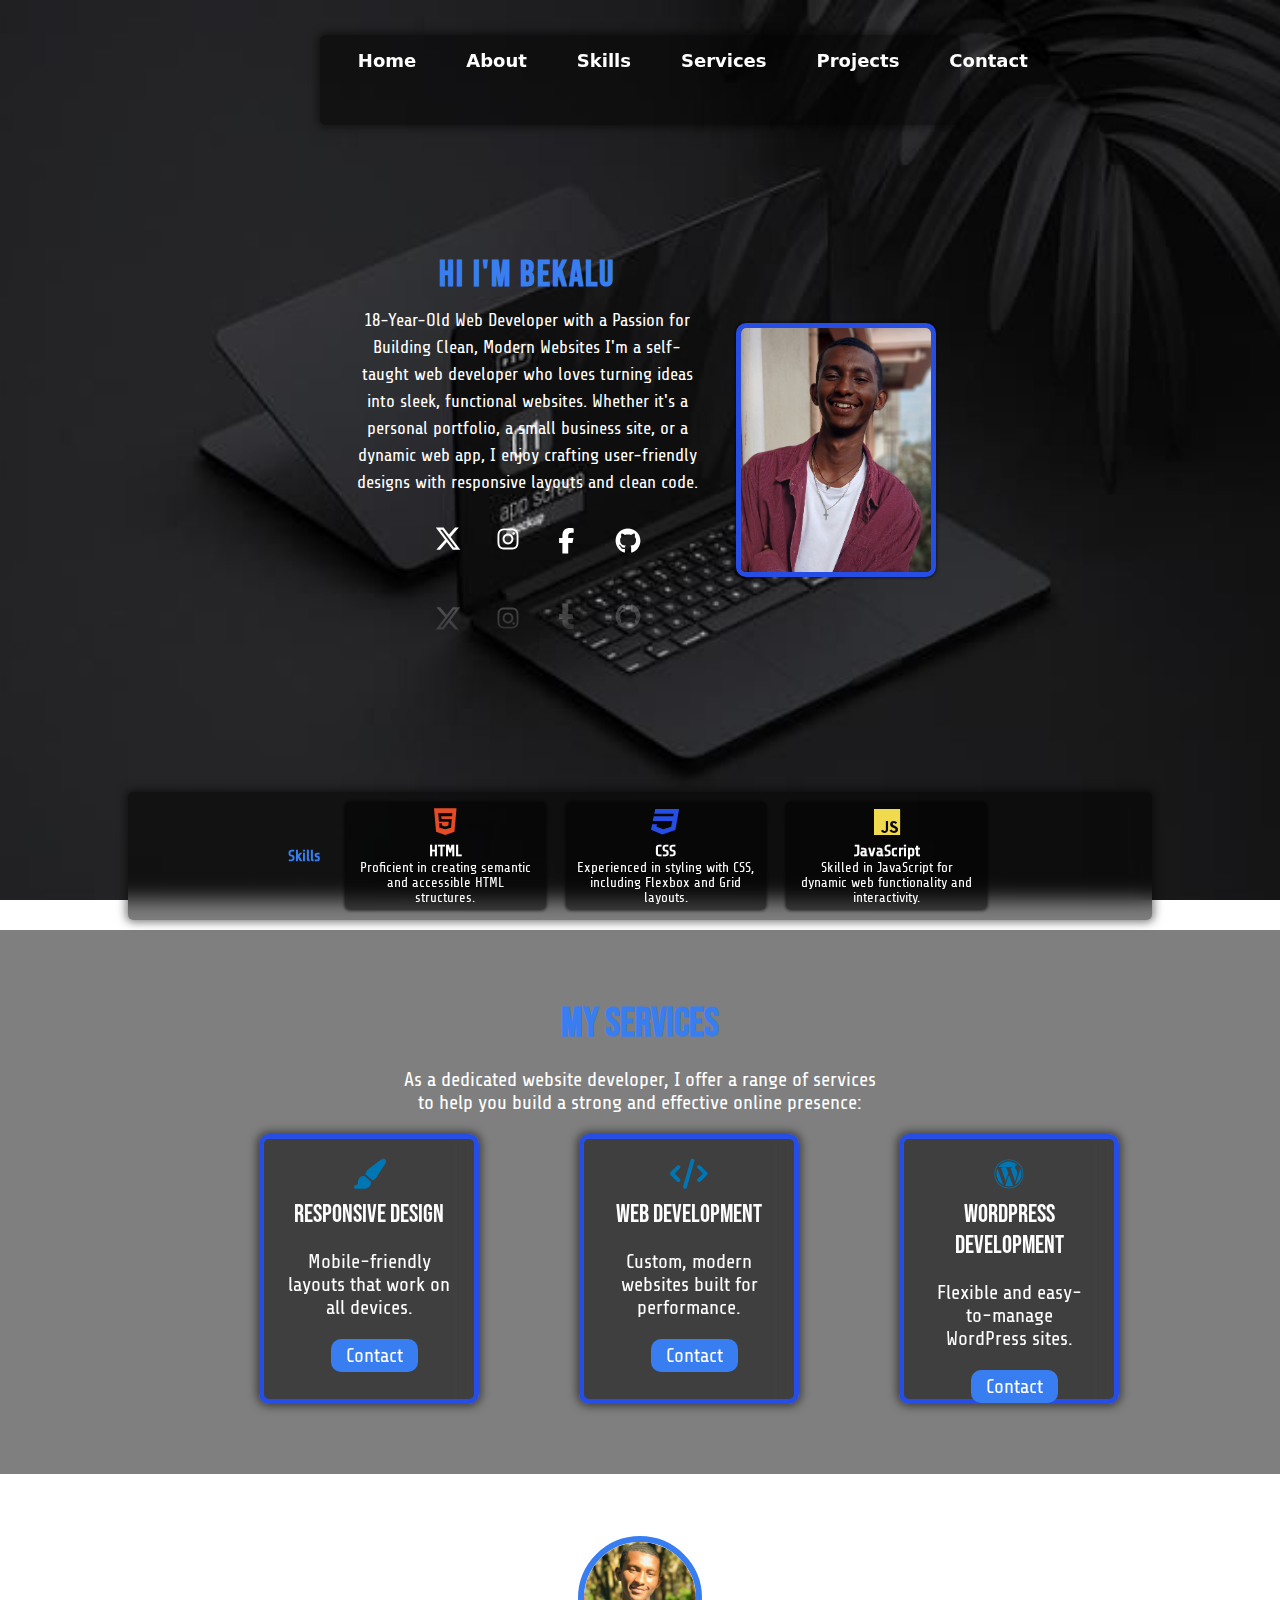
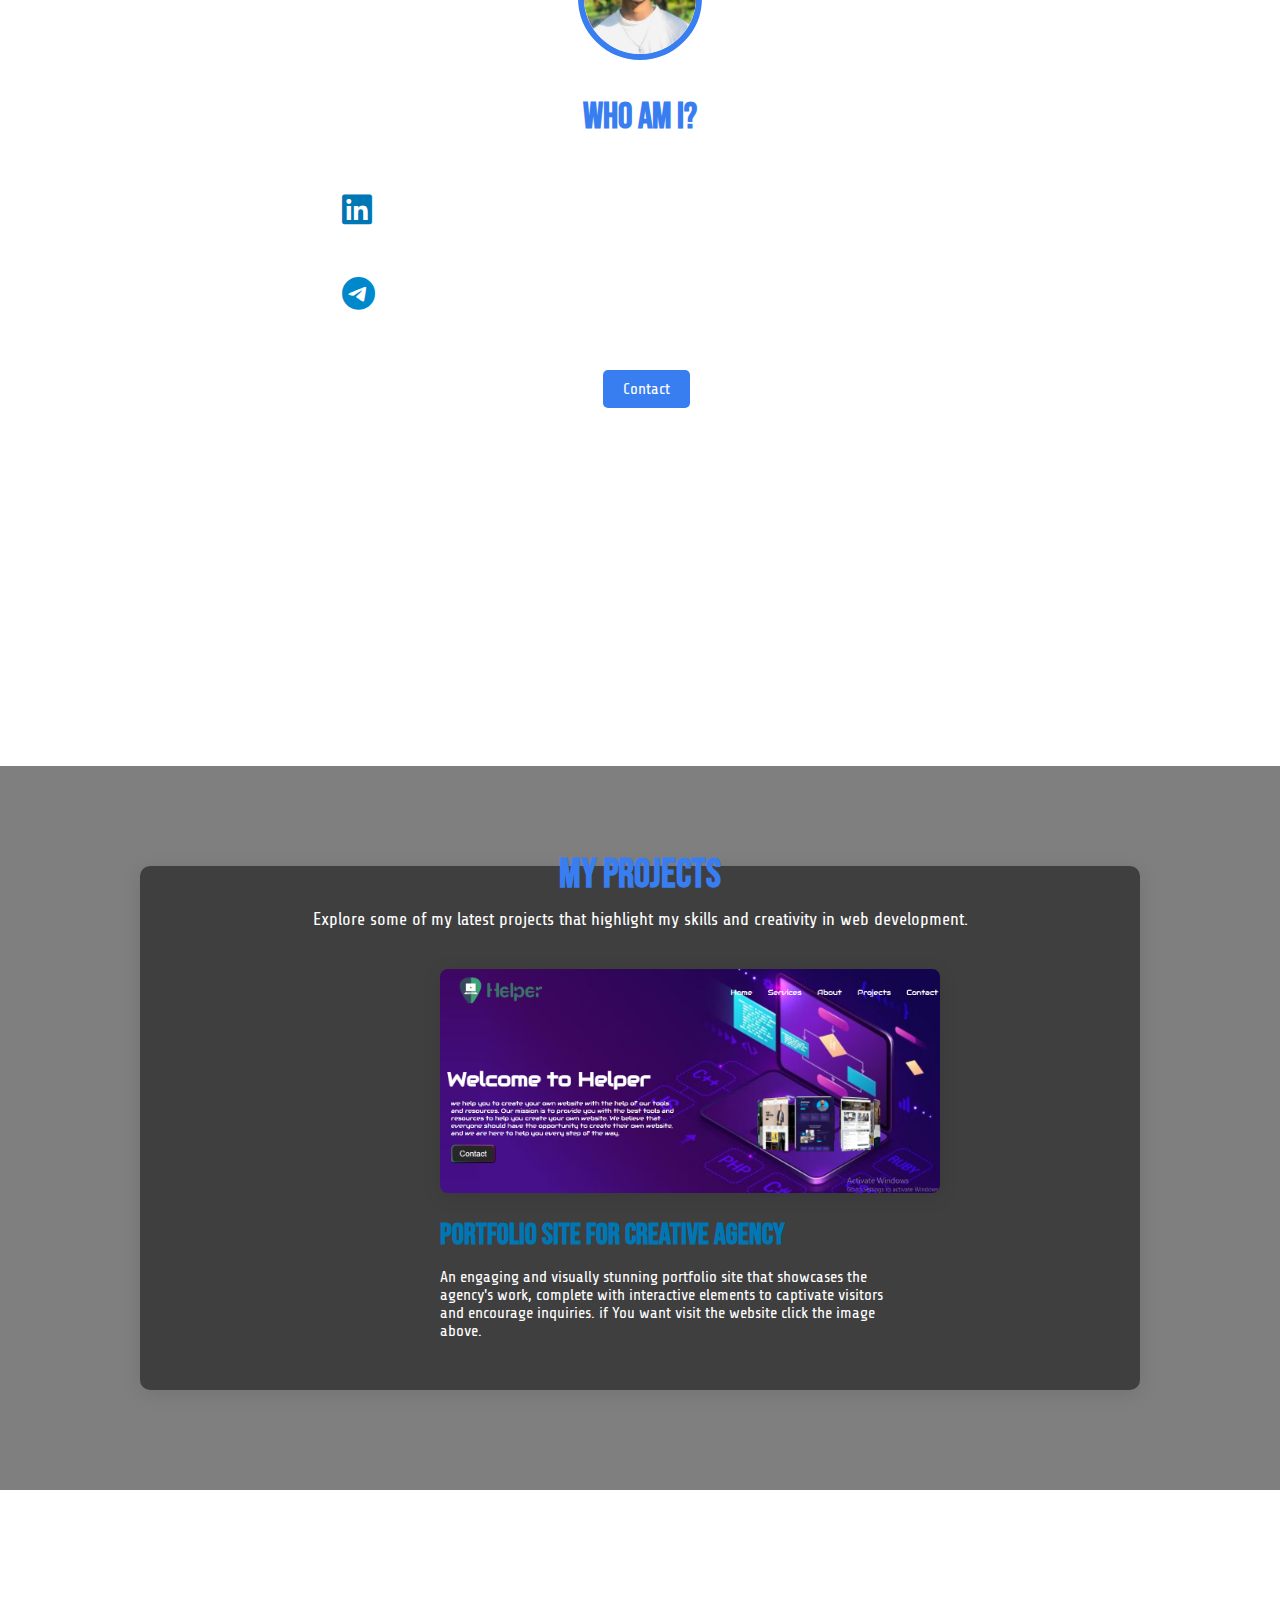
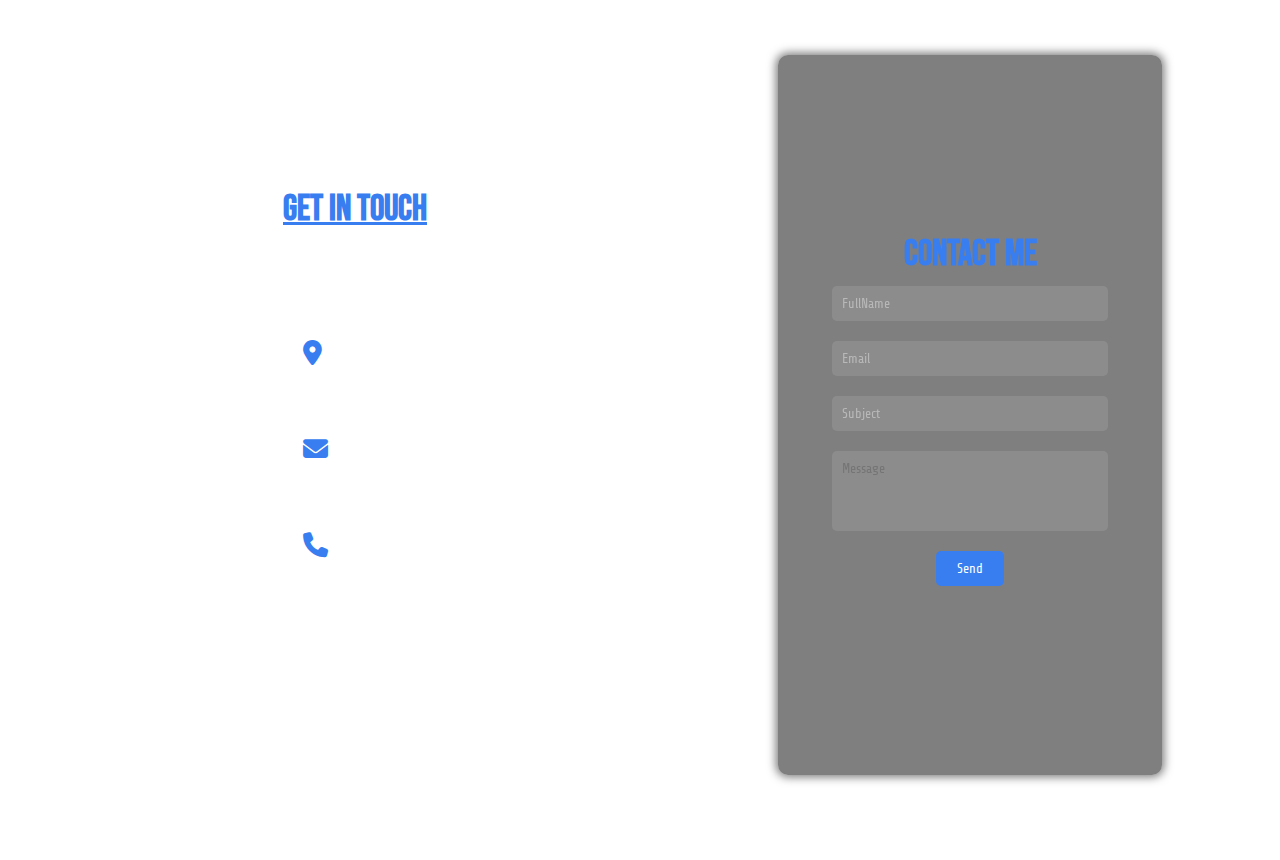
<file: index.html>
<!DOCTYPE html>
<html lang="en">
<head>
  <meta charset="UTF-8">
  <meta name="viewport" content="width=device-width, initial-scale=1.0">
  <title>Bekalu</title>
  <link rel="preconnect" href="https://fonts.googleapis.com">
  <link rel="preconnect" href="https://fonts.gstatic.com" crossorigin>
  <link href="https://fonts.googleapis.com/css2?family=Share+Tech&display=swap" rel="stylesheet">
  <link rel="preconnect" href="https://fonts.googleapis.com">
<link rel="preconnect" href="https://fonts.gstatic.com" crossorigin>
<link href="https://fonts.googleapis.com/css2?family=Bebas+Neue&display=swap" rel="stylesheet">
  <link rel="shortcut icon" href="img/photo_2025-02-06_21-45-54-modified.png">
   <link rel="stylesheet" href="https://cdnjs.cloudflare.com/ajax/libs/font-awesome/6.7.2/css/all.min.css" integrity="sha512-Evv84Mr4kqVGRNSgIGL/F/aIDqQb7xQ2vcrdIwxfjThSH8CSR7PBEakCr51Ck+w+/U6swU2Im1vVX0SVk9ABhg==" crossorigin="anonymous" referrerpolicy="no-referrer" />
  <link rel="stylesheet" href="style.css">
  <!--
    <script type="text/javascript"
        src="https://cdn.jsdelivr.net/npm/@emailjs/browser@4/dist/email.min.js">
</script>
<script type="text/javascript">
   (function(){
      emailjs.init({
        publicKey: "csuqXEt6s2I75MUQ_",
      });
   })();
</script>
<script src="script.js"></script>
-->
</head>
<body>

  <div class="container">
    <div class="navbar">
      <nav>
      <ul>
        <!-- <a href="javascript:void(0)" class="closebtn" onclick="closeSidebar()">&times;</a> --->
         <div class="fa-icons">
        <a href="#Home"><i class="fa-solid fa-house-user"></i></a>
        <li><a href="#Home">Home</a></li>
        <a href="#About"><i class="fa-solid fa-address-card"></i></a>
        <li><a href="#About">About</a></li>
        <a href="#skills"><i class="fa-solid fa-list-check"></i></a>
        <li><a href="#skills">Skills</a></li>
        <a href="#Services"><i class="fa-solid fa-screwdriver-wrench"></i></a>
        <li><a href="#Services">Services</a></li>
        <a href="#project"><i class="fa-solid fa-briefcase"></i></a>
        <li><a href="#project">Projects</a></li>
        <a href="#Contact"><i class="fa-solid fa-phone"></i></a>
        <li><a href="#Contact">Contact</a></li>
        </div>
      </ul>
      </nav>
      </div>
     <!-- <span class="hamburger" onclick="openSidebar()"><i class="fa-solid fa-sliders"></i></span> -->
    <div id="Home" class="header">
      <h1>Hi I'm Bekalu</h1>
      <p>18-Year-Old Web Developer with a Passion for Building Clean, Modern Websites 
         I'm a self-taught web developer who loves turning ideas into sleek, functional websites.
         Whether it's a personal portfolio, a small business site, or a dynamic web app,
         I enjoy crafting user-friendly designs with responsive layouts and clean code.</p>
         <!-- From Uiverse.io by javierBarroso --> 
<div class="social-login-icons">
  <div class="socialcontainer">
    <div class="icon social-icon-1-1">
      <a href="https://x.com/BekaluEnda72647" target="_blank" rel="noopener noreferrer">
        <svg
          viewBox="0 0 512 512"
          height="1.7em"
          xmlns="http://www.w3.org/2000/svg"
          class="svgIcontwit"
          fill="white"
        >
          <path
            d="M389.2 48h70.6L305.6 224.2 487 464H345L233.7 318.6 106.5 464H35.8L200.7 275.5 26.8 48H172.4L272.9 180.9 389.2 48zM364.4 421.8h39.1L151.1 88h-42L364.4 421.8z"
          ></path>
        </svg>
      </a>
    </div>
    <div class="social-icon-1">
      <a href="https://x.com/BekaluEnda72647" target="_blank" rel="noopener noreferrer">
        <svg
          viewBox="0 0 512 512"
          height="1.7em"
          xmlns="http://www.w3.org/2000/svg"
          class="svgIcontwit"
          fill="white"
        >
          <path
            d="M389.2 48h70.6L305.6 224.2 487 464H345L233.7 318.6 106.5 464H35.8L200.7 275.5 26.8 48H172.4L272.9 180.9 389.2 48zM364.4 421.8h39.1L151.1 88h-42L364.4 421.8z"
          ></path>
        </svg>
      </a>
    </div>
  </div>

<div class="socialcontainer">
  <div class="icon social-icon-2-2">
    <a href="https://www.instagram.com/yourusername" target="_blank" rel="noopener noreferrer">
      <svg
        fill="white"
        class="svgIcon"
        viewBox="0 0 448 512"
        height="1.5em"
        xmlns="http://www.w3.org/2000/svg"
      >
        <path
          d="M224.1 141c-63.6 0-114.9 51.3-114.9 114.9s51.3 114.9 114.9 114.9S339 319.5 339 255.9 287.7 141 224.1 141zm0 189.6c-41.1 0-74.7-33.5-74.7-74.7s33.5-74.7 74.7-74.7 74.7 33.5 74.7 74.7-33.6 74.7-74.7 74.7zm146.4-194.3c0 14.9-12 26.8-26.8 26.8-14.9 0-26.8-12-26.8-26.8s12-26.8 26.8-26.8 26.8 12 26.8 26.8zm76.1 27.2c-1.7-35.9-9.9-67.7-36.2-93.9-26.2-26.2-58-34.4-93.9-36.2-37-2.1-147.9-2.1-184.9 0-35.8 1.7-67.6 9.9-93.9 36.1s-34.4 58-36.2 93.9c-2.1 37-2.1 147.9 0 184.9 1.7 35.9 9.9 67.7 36.2 93.9s58 34.4 93.9 36.2c37 2.1 147.9 2.1 184.9 0 35.9-1.7 67.7-9.9 93.9-36.2 26.2-26.2 34.4-58 36.2-93.9 2.1-37 2.1-147.8 0-184.8zM398.8 388c-7.8 19.6-22.9 34.7-42.6 42.6-29.5 11.7-99.5 9-132.1 9s-102.7 2.6-132.1-9c-19.6-7.8-34.7-22.9-42.6-42.6-11.7-29.5-9-99.5-9-132.1s-2.6-102.7 9-132.1c7.8-19.6 22.9-34.7 42.6-42.6 29.5-11.7 99.5-9 132.1-9s102.7-2.6 132.1 9c19.6 7.8 34.7 22.9 42.6 42.6 11.7 29.5 9 99.5 9 132.1s2.7 102.7-9 132.1z"
        ></path>
      </svg>
    </a>
  </div>
  <div class="social-icon-2">
    <a href="https://www.instagram.com/glamour_guy64/" target="_blank" rel="noopener noreferrer">
      <svg
        fill="white"
        class="svgIcon"
        viewBox="0 0 448 512"
        height="1.5em"
        xmlns="http://www.w3.org/2000/svg"
      >
        <path
          d="M224.1 141c-63.6 0-114.9 51.3-114.9 114.9s51.3 114.9 114.9 114.9S339 319.5 339 255.9 287.7 141 224.1 141zm0 189.6c-41.1 0-74.7-33.5-74.7-74.7s33.5-74.7 74.7-74.7 74.7 33.5 74.7 74.7-33.6 74.7-74.7 74.7zm146.4-194.3c0 14.9-12 26.8-26.8 26.8-14.9 0-26.8-12-26.8-26.8s12-26.8 26.8-26.8 26.8 12 26.8 26.8zm76.1 27.2c-1.7-35.9-9.9-67.7-36.2-93.9-26.2-26.2-58-34.4-93.9-36.2-37-2.1-147.9-2.1-184.9 0-35.8 1.7-67.6 9.9-93.9 36.1s-34.4 58-36.2 93.9c-2.1 37-2.1 147.9 0 184.9 1.7 35.9 9.9 67.7 36.2 93.9s58 34.4 93.9 36.2c37 2.1 147.9 2.1 184.9 0 35.9-1.7 67.7-9.9 93.9-36.2 26.2-26.2 34.4-58 36.2-93.9 2.1-37 2.1-147.8 0-184.8zM398.8 388c-7.8 19.6-22.9 34.7-42.6 42.6-29.5 11.7-99.5 9-132.1 9s-102.7 2.6-132.1-9c-19.6-7.8-34.7-22.9-42.6-42.6-11.7-29.5-9-99.5-9-132.1s-2.6-102.7 9-132.1c7.8-19.6 22.9-34.7 42.6-42.6 29.5-11.7 99.5-9 132.1-9s102.7-2.6 132.1 9c19.6 7.8 34.7 22.9 42.6 42.6 11.7 29.5 9 99.5 9 132.1s2.7 102.7-9 132.1z"
        ></path>
      </svg>
    </a>
  </div>
</div>


  <div class="socialcontainer">
    <div class="icon social-icon-3-3">
      <svg
        viewBox="0 0 384 512"
        fill="white"
        height="1.6em"
        xmlns="http://www.w3.org/2000/svg"
      >
        <path
          d="M80 299.3V512H196V299.3h86.5l18-97.8H196V166.9c0-51.7 20.3-71.5 72.7-71.5c16.3 0 29.4 .4 37 1.2V7.9C291.4 4 256.4 0 236.2 0C129.3 0 80 50.5 80 159.4v42.1H14v97.8H80z"
        ></path>
      </svg>
    </div>
    <a href="https://web.facebook.com/Bekalu64/" target="_blank" rel="noopener noreferrer">
  <div class="social-icon-3">
    <svg
      viewBox="0 0 384 512"
      fill="white"
      height="1.6em"
      xmlns="http://www.w3.org/2000/svg"
      role="img"
      aria-label="Facebook"
    >
      <path
        d="M80 299.3V512H196V299.3h86.5l18-97.8H196V166.9c0-51.7 20.3-71.5 72.7-71.5c16.3 0 29.4 .4 37 1.2V7.9C291.4 4 256.4 0 236.2 0C129.3 0 80 50.5 80 159.4v42.1H14v97.8H80z"
      ></path>
    </svg>
  </div>
</a>
  </div>
  <div class="socialcontainer">
  <div class="icon social-icon-4-4">
    <svg fill="white" viewBox="0 0 496 512" height="1.6em">
      <!-- GitHub SVG Path -->
       <path
          d="M165.9 397.4c0 2-2.3 3.6-5.2 3.6-3.3.3-5.6-1.3-5.6-3.6 0-2 2.3-3.6 5.2-3.6 3-.3 5.6 1.3 5.6 3.6zm-31.1-4.5c-.7 2 1.3 4.3 4.3 4.9 2.6 1 5.6 0 6.2-2s-1.3-4.3-4.3-5.2c-2.6-.7-5.5.3-6.2 2.3zm44.2-1.7c-2.9.7-4.9 2.6-4.6 4.9.3 2 2.9 3.3 5.9 2.6 2.9-.7 4.9-2.6 4.6-4.6-.3-1.9-3-3.2-5.9-2.9zM244.8 8C106.1 8 0 113.3 0 252c0 110.9 69.8 205.8 169.5 239.2 12.8 2.3 17.3-5.6 17.3-12.1 0-6.2-.3-40.4-.3-61.4 0 0-70 15-84.7-29.8 0 0-11.4-29.1-27.8-36.6 0 0-22.9-15.7 1.6-15.4 0 0 24.9 2 38.6 25.8 21.9 38.6 58.6 27.5 72.9 20.9 2.3-16 8.8-27.1 16-33.7-55.9-6.2-112.3-14.3-112.3-110.5 0-27.5 7.6-41.3 23.6-58.9-2.6-6.5-11.1-33.3 2.6-67.9 20.9-6.5 69 27 69 27 20-5.6 41.5-8.5 62.8-8.5s42.8 2.9 62.8 8.5c0 0 48.1-33.6 69-27 13.7 34.7 5.2 61.4 2.6 67.9 16 17.7 25.8 31.5 25.8 58.9 0 96.5-58.9 104.2-114.8 110.5 9.2 7.9 17 22.9 17 46.4 0 33.7-.3 75.4-.3 83.6 0 6.5 4.6 14.4 17.3 12.1C428.2 457.8 496 362.9 496 252 496 113.3 383.5 8 244.8 8zM97.2 352.9c-1.3 1-1 3.3.7 5.2 1.6 1.6 3.9 2.3 5.2 1 1.3-1 1-3.3-.7-5.2-1.6-1.6-3.9-2.3-5.2-1zm-10.8-8.1c-.7 1.3.3 2.9 2.3 3.9 1.6 1 3.6.7 4.3-.7.7-1.3-.3-2.9-2.3-3.9-2-.6-3.6-.3-4.3.7zm32.4 35.6c-1.6 1.3-1 4.3 1.3 6.2 2.3 2.3 5.2 2.6 6.5 1 1.3-1.3.7-4.3-1.3-6.2-2.2-2.3-5.2-2.6-6.5-1zm-11.4-14.7c-1.6 1-1.6 3.6 0 5.9 1.6 2.3 4.3 3.3 5.6 2.3 1.6-1.3 1.6-3.9 0-6.2-1.4-2.3-4-3.3-5.6-2z"
        ></path>
    </svg>
  </div>
  
  <a href="https://github.com/Bekalu156" target="_blank" rel="noopener noreferrer">
    <div class="social-icon-4">
      <svg fill="white" viewBox="0 0 496 512" height="1.6em">
        <!-- GitHub SVG Path -->
          <path
          d="M165.9 397.4c0 2-2.3 3.6-5.2 3.6-3.3.3-5.6-1.3-5.6-3.6 0-2 2.3-3.6 5.2-3.6 3-.3 5.6 1.3 5.6 3.6zm-31.1-4.5c-.7 2 1.3 4.3 4.3 4.9 2.6 1 5.6 0 6.2-2s-1.3-4.3-4.3-5.2c-2.6-.7-5.5.3-6.2 2.3zm44.2-1.7c-2.9.7-4.9 2.6-4.6 4.9.3 2 2.9 3.3 5.9 2.6 2.9-.7 4.9-2.6 4.6-4.6-.3-1.9-3-3.2-5.9-2.9zM244.8 8C106.1 8 0 113.3 0 252c0 110.9 69.8 205.8 169.5 239.2 12.8 2.3 17.3-5.6 17.3-12.1 0-6.2-.3-40.4-.3-61.4 0 0-70 15-84.7-29.8 0 0-11.4-29.1-27.8-36.6 0 0-22.9-15.7 1.6-15.4 0 0 24.9 2 38.6 25.8 21.9 38.6 58.6 27.5 72.9 20.9 2.3-16 8.8-27.1 16-33.7-55.9-6.2-112.3-14.3-112.3-110.5 0-27.5 7.6-41.3 23.6-58.9-2.6-6.5-11.1-33.3 2.6-67.9 20.9-6.5 69 27 69 27 20-5.6 41.5-8.5 62.8-8.5s42.8 2.9 62.8 8.5c0 0 48.1-33.6 69-27 13.7 34.7 5.2 61.4 2.6 67.9 16 17.7 25.8 31.5 25.8 58.9 0 96.5-58.9 104.2-114.8 110.5 9.2 7.9 17 22.9 17 46.4 0 33.7-.3 75.4-.3 83.6 0 6.5 4.6 14.4 17.3 12.1C428.2 457.8 496 362.9 496 252 496 113.3 383.5 8 244.8 8zM97.2 352.9c-1.3 1-1 3.3.7 5.2 1.6 1.6 3.9 2.3 5.2 1 1.3-1 1-3.3-.7-5.2-1.6-1.6-3.9-2.3-5.2-1zm-10.8-8.1c-.7 1.3.3 2.9 2.3 3.9 1.6 1 3.6.7 4.3-.7.7-1.3-.3-2.9-2.3-3.9-2-.6-3.6-.3-4.3.7zm32.4 35.6c-1.6 1.3-1 4.3 1.3 6.2 2.3 2.3 5.2 2.6 6.5 1 1.3-1.3.7-4.3-1.3-6.2-2.2-2.3-5.2-2.6-6.5-1zm-11.4-14.7c-1.6 1-1.6 3.6 0 5.9 1.6 2.3 4.3 3.3 5.6 2.3 1.6-1.3 1.6-3.9 0-6.2-1.4-2.3-4-3.3-5.6-2z"
        ></path>
      </svg>
    </div>
  </a>
</div>
</div>
    </div>


<div class="card" id="card">
  <div class="content">
    <img src="img/photo_2025-05-25_01-42-17.jpg" alt="">
  </div>
</div>

  </div>
  <div id="skills" class="skills">
    <h2>Skills</h2>
    <div class="skill">
      <i id="html" class="fa-brands fa-html5"></i>
      <h3>HTML</h3>
      <p>Proficient in creating semantic and accessible HTML structures.</p>
    </div>
    <div class="skill">
      <i id="css" class="fa-brands fa-css3"></i>
      <h3>CSS</h3>
      <p>Experienced in styling with CSS, including Flexbox and Grid layouts.</p>
    </div>
    <div class="skill">
      <i id="Js" class="fa-brands fa-js"></i>
      <h3>JavaScript</h3>
      <p>Skilled in JavaScript for dynamic web functionality and interactivity.</p>
    </div>
  </div>
  

   <div id="Services" class="services">
    <h2>My Services</h2>
    <p>As a dedicated website developer, I offer a range of services <br> to help you build a strong and effective online presence:</p>
    <ul>
        <div class="list">
            <i id="fonts" class="fa-solid fa-paintbrush"></i>
            <li>Responsive Design</li>
            <p> Mobile-friendly layouts that work on all devices.</p>
           <a href="Contact.html"><button class="list-button">
                <span>Contact</span>
              </button></a> 
        </div>
        <div class="list">
            <i id="fonts" class="fa-solid fa-code"></i>
            <li>Web Development</li>
            <p>Custom, modern websites built for performance.</p>
            <a href="Contact.html"><button class="list-button">
              <span>Contact</span>
            </button></a> 
        </div>
        
        
        <div class="list">
            <i id="fonts" class="fa-brands fa-wordpress"></i>
            <li>WordPress Development</li>
            <p>Flexible and easy-to-manage WordPress sites.</p>
            <a href="Contact.html"><button class="list-button">
              <span>Contact</span>
            </button></a> 
        </div>
    </ul>
  </div>

   <div id="About" class="about-section">
            <img src="img/photo_2025-02-06_21-45-54-modified.png" alt="">
            <h3>A bit about Me</h3>
            <h1>Who Am I?</h1>
            <p>Hi there! I’m Bekalu, an 18-year-old website developer with a deep passion for building clean, modern, and meaningful digital experiences.
               I might be young, but I've already spent several years learning, experimenting, and creating with code—and I’m just getting started.
               I discovered web development when I was 13 years Old and what began as a simple curiosity quickly turned into a full-blown passion. I started by building basic websites,
               teaching myself HTML and CSS from online tutorials. Soon after, I dove into JavaScript, frameworks like React, and responsive design. </p>
               <a href="Contact.html"><button class="Contact-btn">Contact</button></a>
               <div class="all-fa-brands">
                <i id="fa-linkedin-color" class="fa-brands fa-linkedin"></i>
                <i id="fa-github-color" class="fa-brands fa-github"></i>
                <i id="fa-telegram-color" class="fa-brands fa-telegram"></i>
               </div>
            </div>
    <div id="project" class="projects">
    <section class="recent-work">
    <h1>My Projects</h1>
    <p class="subtitle">Explore some of my latest projects that highlight my skills and creativity in web development.</p>
    
    <div class="work-container">
      <div class="work-image">
        <img src="img/Screenshot 2025-05-27 215657.png" alt="Portfolio Site Screenshot">
        <a target="_blank" href="https://helper-company.netlify.app/"><button>Visit Website</button></a>
      </div>
      <div class="work-description">
        <h2>Portfolio Site for Creative Agency</h2>
        <p>
          An engaging and visually stunning portfolio site that showcases the agency's work, complete with interactive elements to captivate visitors and encourage inquiries.
          if You want visit the website click the image above.
        </p>
      </div>
    </div>
    
  </section>
    </div>

    <div id="Contact" class="container-contact">
      <div class="Address">
       <h2>Get In Touch</h2>
        <p>If you have any questions, want to collaborate, or just want to say hi, feel free to reach out!</p>
       <div class="address1">
        <i class="fa-solid fa-location-dot"></i>
       <h3>ADDRESS</h3>
       <p>Ethiopia,BahirDar</p>
       </div>
       <div class="address2">
       <i class="fa-solid fa-envelope"></i>
       <h3>Email</h3>
       <p>bekaluendalamaw64@gmail.com</p>
       </div>
        <div class="address3">
       <i class="fa-solid fa-phone"></i>
       <h3>Phone</h3>
       <p>+251934027373</p>
       <p>+251998109065</p>
        </div>
       </div>
        <form action="https://formsubmit.co/bekaluendalamaw64@gmail.com" method="POST">
            <h1 class="contact-btn">Contact Me</h1>
            <input type="text" id="name"  placeholder="FullName" name="name" required>

            <input type="email" id="email"  placeholder="Email" name="email" required>

            <input type="text" id="subject" placeholder="Subject" name="subject" required>

            
            <textarea id="message" name="message" rows="4" placeholder="Message" required></textarea>
            <input type="hidden" name="_captcha" value="false">

            <button class="submit-btn" type="submit">
              <span>Send</span>
            </button>
        </form>

        </div>

     <!-- <script src="script.js"></script>-->
</body>
</html>
</file>
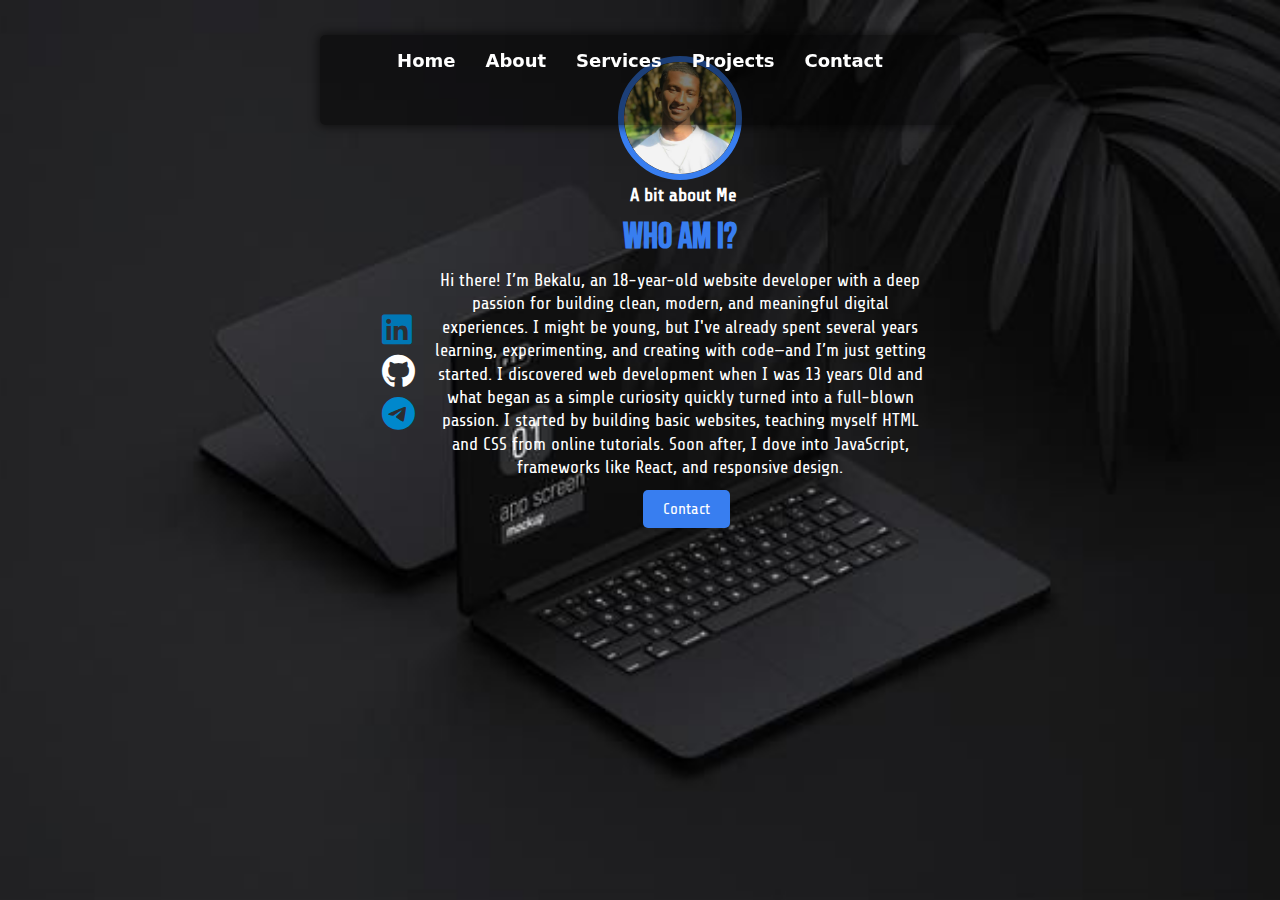
<file: About.html>
<!DOCTYPE html>
<html lang="en">
<head>
    <meta charset="UTF-8">
    <meta name="viewport" content="width=device-width, initial-scale=1.0">
    <title>AboutMe</title>
      <link rel="preconnect" href="https://fonts.googleapis.com">
  <link rel="preconnect" href="https://fonts.gstatic.com" crossorigin>
  <link href="https://fonts.googleapis.com/css2?family=Share+Tech&display=swap" rel="stylesheet">
  <link rel="preconnect" href="https://fonts.googleapis.com">
<link rel="preconnect" href="https://fonts.gstatic.com" crossorigin>
<link href="https://fonts.googleapis.com/css2?family=Bebas+Neue&display=swap" rel="stylesheet">
  <link rel="shortcut icon" href="img/photo_2025-02-06_21-45-54-modified.png">
   <link rel="stylesheet" href="https://cdnjs.cloudflare.com/ajax/libs/font-awesome/6.7.2/css/all.min.css" integrity="sha512-Evv84Mr4kqVGRNSgIGL/F/aIDqQb7xQ2vcrdIwxfjThSH8CSR7PBEakCr51Ck+w+/U6swU2Im1vVX0SVk9ABhg==" crossorigin="anonymous" referrerpolicy="no-referrer" />
    <link rel="stylesheet" href="style.css">
</head>
<body>
    
    <div class="container">
        <div class="navbar">
            <nav>
                <ul>
                    <li><a href="index.html">Home</a></li>
                    <li><a href="About.html">About</a></li>
                    <li><a href="services.html">Services</a></li>
                    <li><a href="projects.html">Projects</a></li>
                    <li><a href="Contact.html">Contact</a></li>
                </ul>
            </nav>
        </div>

        <div class="about-section">
            <img src="img/photo_2025-02-06_21-45-54-modified.png" alt="">
            <h3>A bit about Me</h3>
            <h1>Who Am I?</h1>
            <p>Hi there! I’m Bekalu, an 18-year-old website developer with a deep passion for building clean, modern, and meaningful digital experiences.
               I might be young, but I've already spent several years learning, experimenting, and creating with code—and I’m just getting started.
               I discovered web development when I was 13 years Old and what began as a simple curiosity quickly turned into a full-blown passion. I started by building basic websites,
               teaching myself HTML and CSS from online tutorials. Soon after, I dove into JavaScript, frameworks like React, and responsive design. </p>
               <a href="Contact.html"><button class="Contact-btn">Contact</button></a>
               <div class="all-fa-brands">
                <i id="fa-linkedin-color" class="fa-brands fa-linkedin"></i>
                <i id="fa-github-color" class="fa-brands fa-github"></i>
                <i id="fa-telegram-color" class="fa-brands fa-telegram"></i>
               </div>
            </div>    
    </div>
</body>
</html>
</file>
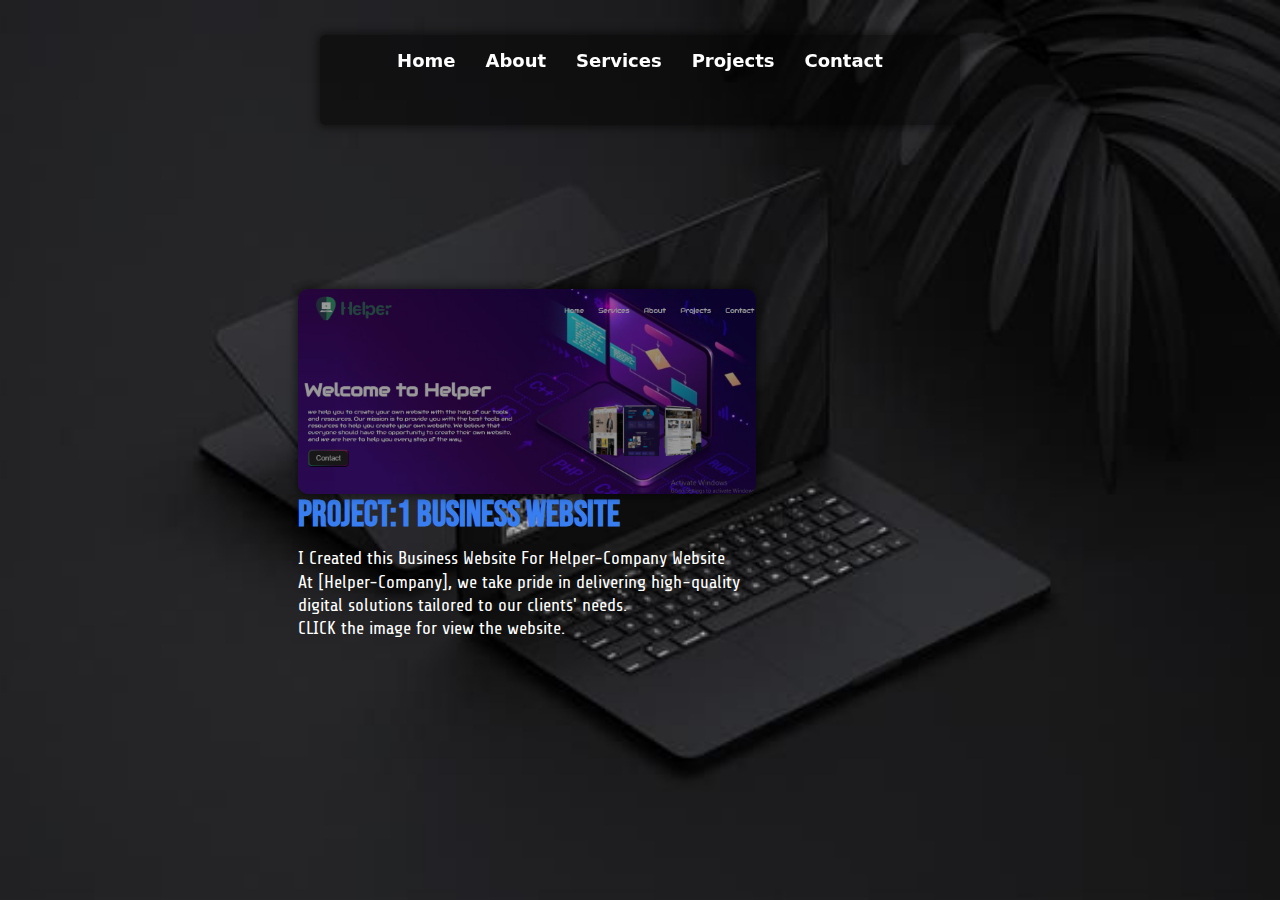
<file: projects.html>
<!DOCTYPE html>
<html lang="en">
<head>
    <meta charset="UTF-8">
    <meta name="viewport" content="width=device-width, initial-scale=1.0">
    <title>Projects</title>
    <link rel="preconnect" href="https://fonts.googleapis.com">
  <link rel="preconnect" href="https://fonts.gstatic.com" crossorigin>
  <link href="https://fonts.googleapis.com/css2?family=Share+Tech&display=swap" rel="stylesheet">
  <link rel="preconnect" href="https://fonts.googleapis.com">
<link rel="preconnect" href="https://fonts.gstatic.com" crossorigin>
<link href="https://fonts.googleapis.com/css2?family=Bebas+Neue&display=swap" rel="stylesheet">
  <link rel="shortcut icon" href="img/photo_2025-02-06_21-45-54-modified.png">
   <link rel="stylesheet" href="https://cdnjs.cloudflare.com/ajax/libs/font-awesome/6.7.2/css/all.min.css" integrity="sha512-Evv84Mr4kqVGRNSgIGL/F/aIDqQb7xQ2vcrdIwxfjThSH8CSR7PBEakCr51Ck+w+/U6swU2Im1vVX0SVk9ABhg==" crossorigin="anonymous" referrerpolicy="no-referrer" />
  <link rel="stylesheet" href="style.css">
</head>
<body>
    <div class="container">
    <div class="navbar">
      <nav>
      <ul>
        <li><a href="index.html">Home</a></li>
        <li><a href="About.html">About</a></li>
        <li><a href="services.html">Services</a></li>
        <li><a href="projects.html">Projects</a></li>
        <li><a href="Contact.html">Contact</a></li>
      </ul>
      </nav>
      </div>

      <div class="project-section">
        <div class="project">
        <img src="img/Screenshot 2025-05-27 215657.png" alt="">
        <a target="_blank" href="https://helper-company.netlify.app/"><button>Visit Website</button></a>
      </div>
        <h1>project:1 <span>Business Website</span></h1>
         <p>I Created this Business Website For Helper-Company Website <br> 
          At [Helper-Company], we take pride in delivering high-quality <br> digital solutions tailored to our clients' needs. <br> CLICK the image for view the website.</p>
</p>
      </div>
</body>
</html>
</file>
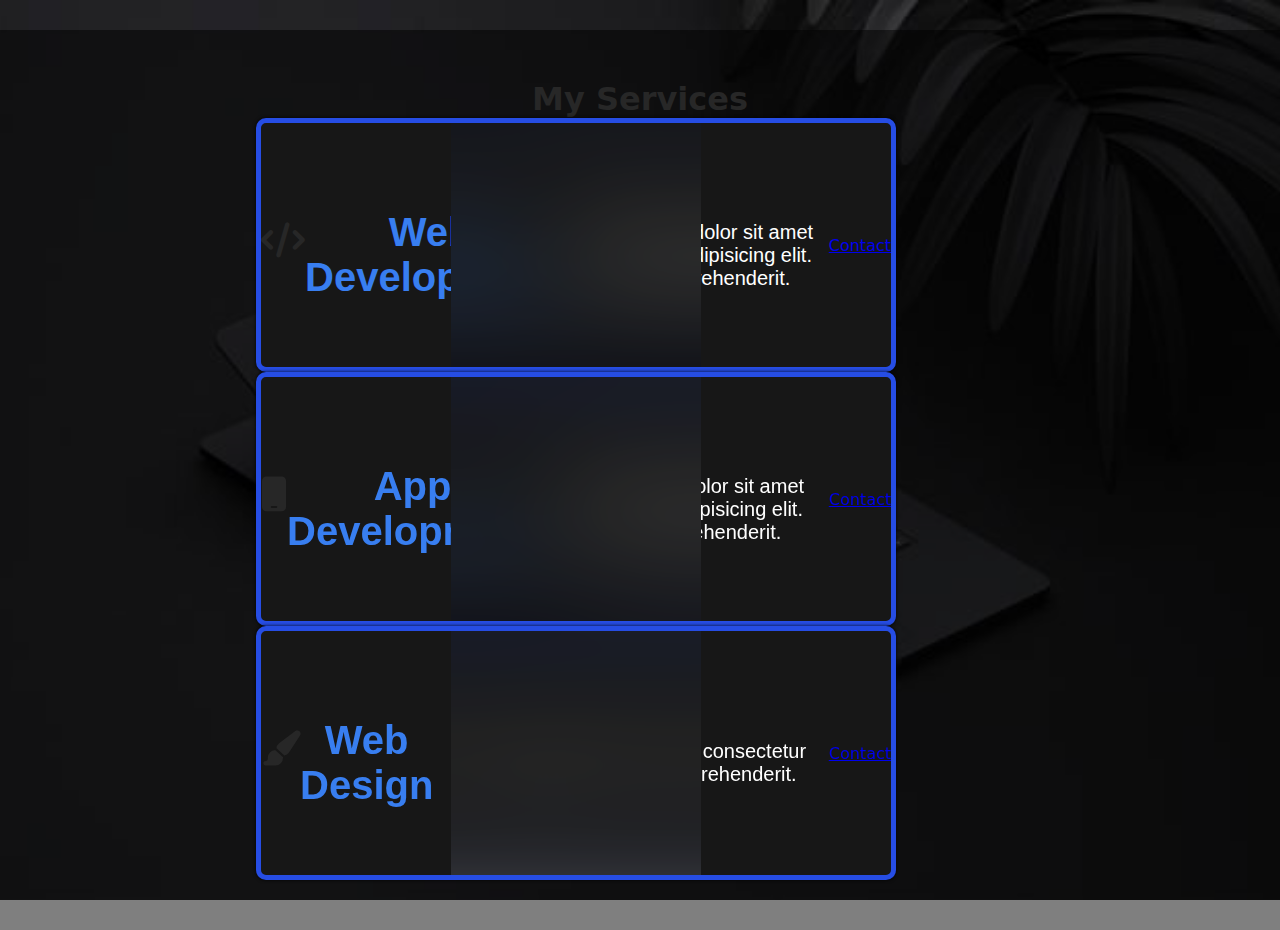
<file: service.html>
<!DOCTYPE html>
<html lang="en">
<head>
    <meta charset="UTF-8">
    <meta name="viewport" content="width= <div class="services">
    <title>Services</title>
    <link rel="stylesheet" href="style.css">
    <link rel="stylesheet" href="https://cdnjs.cloudflare.com/ajax/libs/font-awesome/6.7.2/css/all.min.css" integrity="sha512-Evv84Mr4kqVGRNSgIGL/F/aIDqQb7xQ2vcrdIwxfjThSH8CSR7PBEakCr51Ck+w+/U6swU2Im1vVX0SVk9ABhg==" crossorigin="anonymous" referrerpolicy="no-referrer" />

</head>
<body>
    <div class="services">
        <h1 style="text-align: center;">My Services</h1>
        <div class="service-cards">
          <div class="card">
            <i class="fa-solid fa-code" style="font-size: 35px;
                                               margin-bottom: 10px;"></i>
            <h2>Web Development</h2>
            <p>Lorem ipsum dolor sit amet consectetur adipisicing elit. Rerum, reprehenderit.</p>
            <a href="Contact.html">Contact</a>
          </div>
          <div class="card">
            <i class="fa-solid fa-mobile" style="font-size: 35px;
                                                 margin-bottom: 10px;"></i>
            <h2>App Development</h2>
            <p>Lorem ipsum dolor sit amet consectetur adipisicing elit. Rerum, reprehenderit.</p>
            <a href="Contact.html">Contact</a>
          </div>
          <div class="card">
            <i class="fa-solid fa-paintbrush" style="font-size: 35px;
                                                     margin-bottom: 10px;"></i>
            <h2>Web Design</h2>
            <p>Lorem ipsum dolor sit amet consectetur adipisicing elit. Rerum, reprehenderit.</p>
            <a href="Contact.html">Contact</a>
          </div>
        </div>
      </div>
      
</body>
</html>
</file>
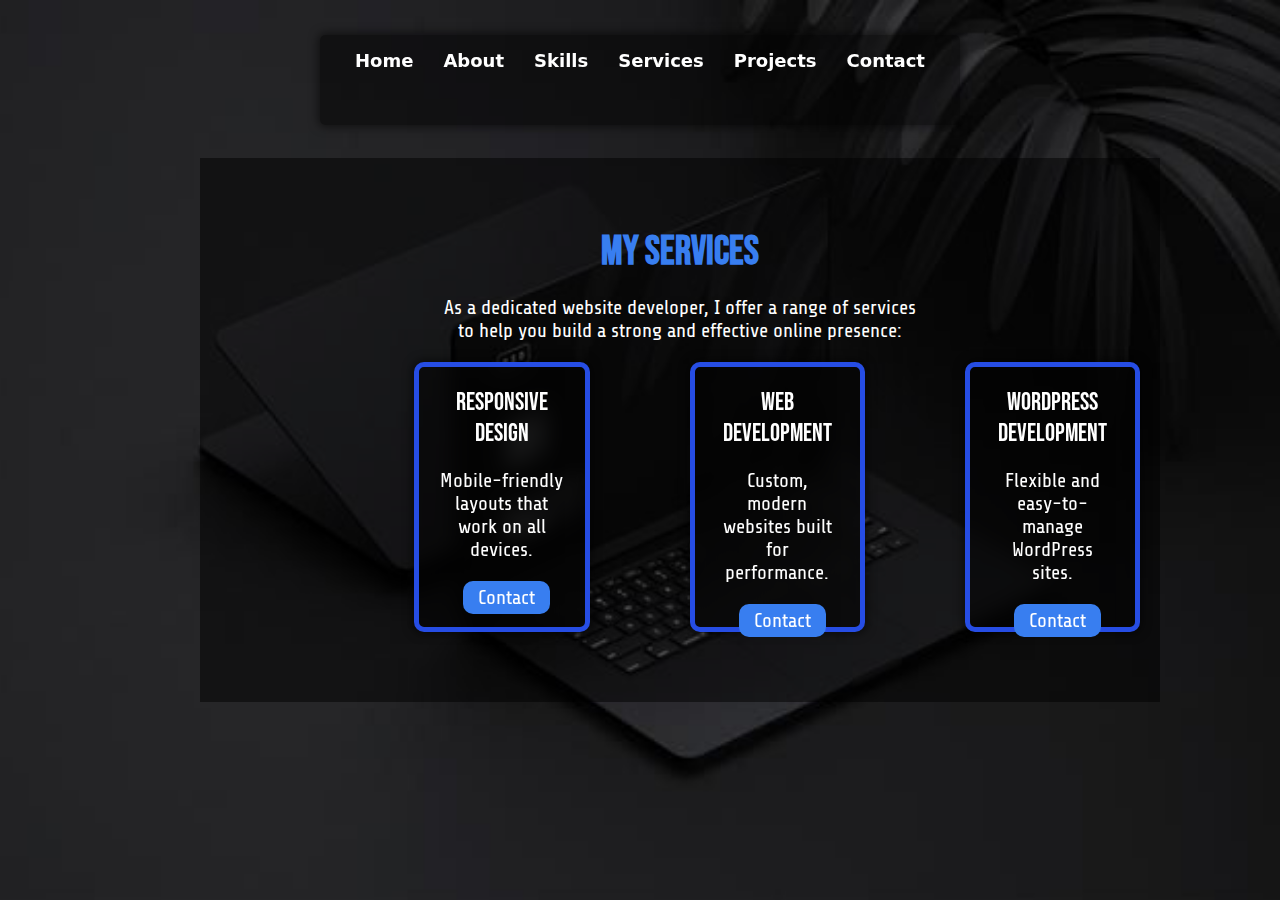
<file: services.html>
<!DOCTYPE html>
<html lang="en">
<head>
    <meta charset="UTF-8">
    <meta name="viewport" content="width=device-width, initial-scale=1.0">
    <title>My Services</title>
      <link rel="preconnect" href="https://fonts.googleapis.com">
      <link rel="preconnect" href="https://fonts.gstatic.com" crossorigin>
      <link href="https://fonts.googleapis.com/css2?family=Share+Tech&display=swap" rel="stylesheet">
      <link rel="preconnect" href="https://fonts.googleapis.com">
      <link rel="preconnect" href="https://fonts.gstatic.com" crossorigin>
      <link href="https://fonts.googleapis.com/css2?family=Bebas+Neue&display=swap" rel="stylesheet">
      <link rel="shortcut icon" href="img/photo_2025-02-06_21-45-54-modified.png">
      <link rel="stylesheet" href="https://cdnjs.cloudflare.com/ajax/libs/font-awesome/6.7.2/css/all.min.css" integrity="sha512-Evv84Mr4kqVGRNSgIGL/F/aIDqQb7xQ2vcrdIwxfjThSH8CSR7PBEakCr51Ck+w+/U6swU2Im1vVX0SVk9ABhg==" crossorigin="anonymous" referrerpolicy="no-referrer" />
      <link rel="stylesheet" href="style.css">
</head>
<body>
    <div class="container">
    <div class="navbar">
      <nav>
      <ul>
        <li><a href="index.html">Home</a></li>
        <li><a href="About.html">About</a></li>
        <li><a href="skill.html">Skills</a></li>
        <li><a href="services.html">Services</a></li>
        <li><a href="projects.html">Projects</a></li>
        <li><a href="Contact.html">Contact</a></li>
      </ul>
      </nav>
      </div>


    <div id="Services-id" class="services">
    <h2>My Services</h2>
    <p>As a dedicated website developer, I offer a range of services <br> to help you build a strong and effective online presence:</p>
    <ul>
        <div class="list">
            <i id="fonts" class="fa-solid fa-paintbrush"></i>
            <li>Responsive Design</li>
            <p> Mobile-friendly layouts that work on all devices.</p>
           <a href="Contact.html"><button class="list-button">
                <span>Contact</span>
              </button></a> 
        </div>
        <div class="list">
            <i id="fonts" class="fa-solid fa-code"></i>
            <li>Web Development</li>
            <p>Custom, modern websites built for performance.</p>
            <a href="Contact.html"><button class="list-button">
              <span>Contact</span>
            </button></a> 
        </div>
        
        
        <div class="list">
            <i id="fonts" class="fa-brands fa-wordpress"></i>
            <li>WordPress Development</li>
            <p>Flexible and easy-to-manage WordPress sites.</p>
            <a href="Contact.html"><button class="list-button">
              <span>Contact</span>
            </button></a> 
        </div>
    </ul>
  </div>
</body>
</html>
</file>
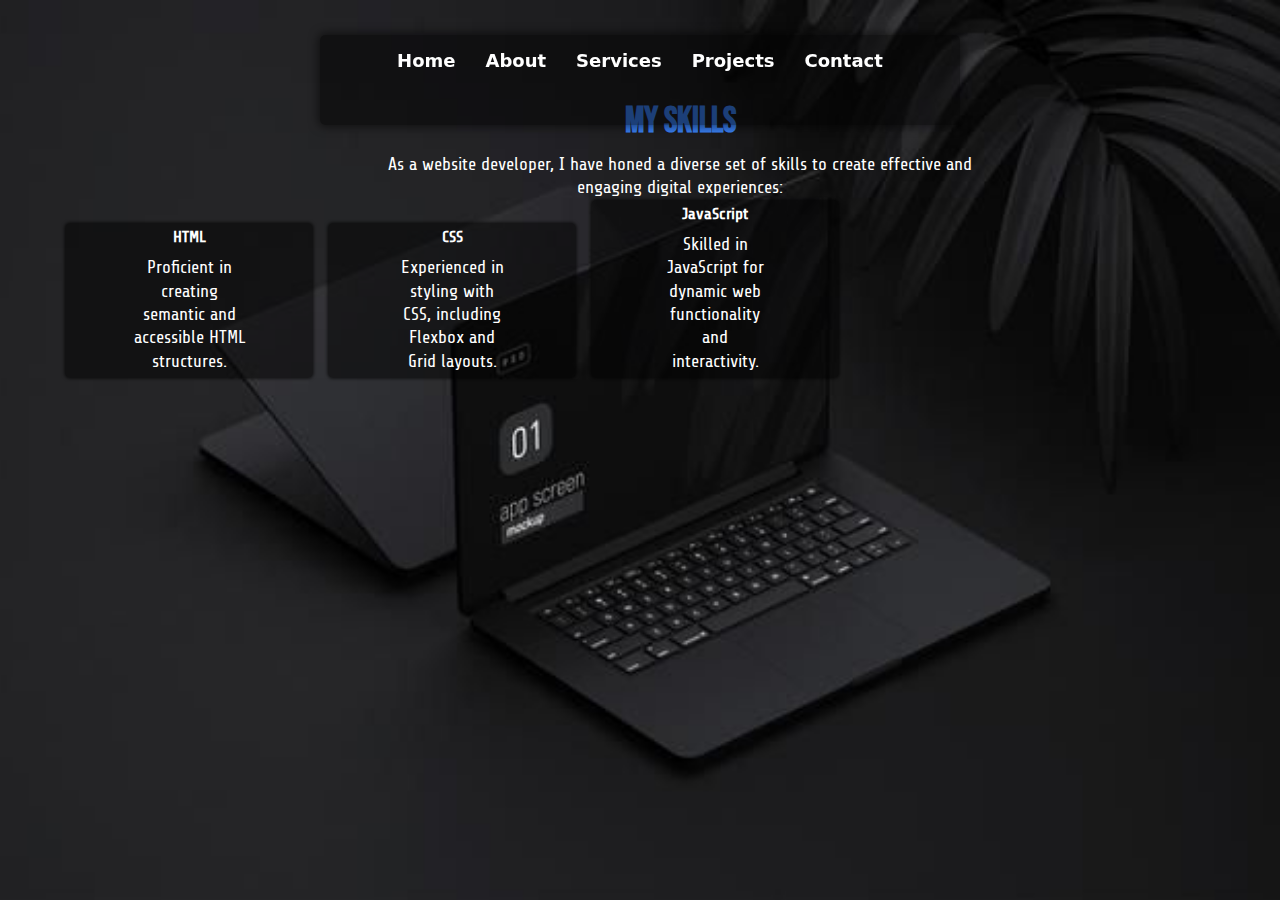
<file: skill.html>
<!DOCTYPE html>
<html lang="en">
<head>
    <meta charset="UTF-8">
    <meta name="viewport" content="width=device-width, initial-scale=1.0">
    <title>Skills</title>
    <link rel="preconnect" href="https://fonts.googleapis.com">
  <link rel="preconnect" href="https://fonts.gstatic.com" crossorigin>
  <link href="https://fonts.googleapis.com/css2?family=Share+Tech&display=swap" rel="stylesheet">
  <link rel="preconnect" href="https://fonts.googleapis.com">
<link rel="preconnect" href="https://fonts.gstatic.com" crossorigin>
<link href="https://fonts.googleapis.com/css2?family=Bebas+Neue&display=swap" rel="stylesheet">
  <link rel="shortcut icon" href="img/photo_2025-02-06_21-45-54-modified.png">
   <link rel="stylesheet" href="https://cdnjs.cloudflare.com/ajax/libs/font-awesome/6.7.2/css/all.min.css" integrity="sha512-Evv84Mr4kqVGRNSgIGL/F/aIDqQb7xQ2vcrdIwxfjThSH8CSR7PBEakCr51Ck+w+/U6swU2Im1vVX0SVk9ABhg==" crossorigin="anonymous" referrerpolicy="no-referrer" />
  <link rel="stylesheet" href="style.css">
</head>
<body>
    <div class="container">
    <div class="navbar">
      <nav>
      <ul>
        <li><a href="index.html">Home</a></li>
        <li><a href="About.html">About</a></li>
        <li><a href="services.html">Services</a></li>
        <li><a href="projects.html">Projects</a></li>
        <li><a href="Contact.html">Contact</a></li>
      </ul>
      </nav>
      </div>
        <div class="skills-section">
            <h2>My Skills</h2>
            <p>As a website developer, I have honed a diverse set of skills to create effective and engaging digital experiences:</p>
    <div class="skill">
      <i id="html" class="fa-brands fa-html5"></i>
      <h3>HTML</h3>
      <p>Proficient in creating semantic and accessible HTML structures.</p>
    </div>
    <div class="skill">
      <i id="css" class="fa-brands fa-css3"></i>
      <h3>CSS</h3>
      <p>Experienced in styling with CSS, including Flexbox and Grid layouts.</p>
    </div>
    <div class="skill">
      <i id="Js" class="fa-brands fa-js"></i>
      <h3>JavaScript</h3>
      <p>Skilled in JavaScript for dynamic web functionality and interactivity.</p>
    </div>
</body>
</html>
</file>
<file: style.css>
* {
  margin: 0;
  padding: 0;
  box-sizing: border-box;
}

body {
  background: url('img/Desk\ PSD\,\ High\ Quality\ Free\ PSD\ Templates\ for\ Download\ _\ Freepik.jpg') no-repeat center center fixed;
  background-size: cover;
  font-family: "DynaPuff", system-ui;
  height: 100vh;
  justify-content: center;
  /* overflow: hidden; */
}

html {
  scroll-behavior: smooth;
}
.fa-icons{
  display: flex;
  position: fixed;
  gap: 25px;
  margin-left: -48%;
}
.container {
 
  width: 100%;
  height: 100%;
  display: flex;
  justify-content: center;
  align-items: center;
  margin-left: 40px;
  overflow: hidden;
}

.container i{
  color: #fff;
  display: none;
}

.container .content {
  width: 100%;
  height: 100%;
  display: flex;
  justify-content: center;
  align-items: center;
  position: relative;
}

.container .content .cards {
  width: 100%;
  height: 100%;
  display: flex;
  justify-content: center;
  align-items: center;
  flex-wrap: wrap;
  gap: 30px;
}

.container .content .cards .card {
  position: relative;
  transition: transform 300ms, box-shadow 300ms;
}
.container .content .cards .card:hover {
  transform: scale(1.05);
  box-shadow: 0px 0px 10px 2px #00000088;
}
.header h1 {
  font-family: "Bebas Neue", sans-serif;
  font-size: 36px;
  font-weight: 700;
  color: #fff;
  text-align: center;
  text-transform: uppercase;
  letter-spacing: 2px;
  margin-top: 20px;
  width: 140%;
  color: #387ef0;
}

.header p{
  font-family: "Share Tech", sans-serif;
  font-size: 18px;
  font-weight: 300;
  color: #fff;
  text-align: center;
  margin-top: 10px;
  width: 50%;
  margin-left: 45%;
  margin-right: 30%;
  line-height: 1.5;
}

nav{
  position: fixed;
  top: 35px;
  left: 50%;
  transform: translateX(-50%);
  width: 100%;
  display: flex;
  justify-content: center;
  background: rgba(0, 0, 0, 0.5);
  border-radius: 5px;
  box-shadow: 0px 0px 10px 2px #00000088;
  width: 50%;
  height: 10%;
  padding-top: 15px;
}
nav ul {
  list-style: none;
  display: flex;
  gap: 30px;
  padding: 0;
}

nav ul li {
  font-size: 18px;
  font-weight: 500;
  color: #fff;
}
nav ul li a {
  color: #fff;
  text-decoration: none;
  transition: color 300ms;
  position: relative;
  padding-bottom: 5px;
  font-weight: bold;
}

nav ul li a:hover {
  color: #387ef0;
}

nav ul li a.active {
  color: #387ef0;
  border-bottom: 2px solid #387ef0;
}
.card {
  width: 50%;
  height: 254px;
  background: #171717;
  display: flex;
  justify-content: center;
  align-items: center;
  overflow: hidden;
  position: relative;
  box-shadow: 0px 0px 3px 1px #00000088;
  cursor: pointer;
  transition: transform 300ms, box-shadow 300ms;
  border-radius: 10px;
  border: 5px solid #264de4;
  margin: 0 auto;
  margin-right: 30%;
}

.card .content {
  border-radius: 5px;
  background: #171717;
  width: 186px;
  height: 250px;
  z-index: 1;
  padding: 20px;
  color: white;
  display: flex;
  justify-content: center;
  align-items: center;
}

.card .content h1 {
  font-size: 20px;
  text-align: center;
  font-weight: 500;
}
.card .content p {
  font-size: 14px;
  text-align: center;
  font-weight: 300;
}

.card .content p a {
  color: #387ef0;
  text-decoration: none;
}

.card .content img{
  width: 120%;
  height: 200%;
  border-radius: 10px;
  box-shadow: 0px 0px 3px 1px #00000088;
  transition: transform 300ms;
  transform: scale(0.9);
  position: absolute;
  margin-top: 50px;
}

.content::before {
  opacity: 0;
  transition: opacity 300ms;
  content: " ";
  display: block;
  background: white;
  width: 5px;
  height: 50px;
  position: absolute;
  filter: blur(50px);
  overflow: hidden;
}

.card:hover .content::before {
  opacity: 1;
}

.card::before {
  opacity: 0;
  content: " ";
  position: absolute;
  display: block;
  width: 80px;
  height: 360px;
  background: linear-gradient(#ff2288, #387ef0);
  transition: opacity 300ms;
  animation: rotation_9018 8000ms infinite linear;
  animation-play-state: paused;
}

.card:hover::before {
  opacity: 1;
  animation-play-state: running;
}

.card::after {
  position: absolute;
  content: " ";
  display: block;
  width: 250px;
  height: 360px;
  background: #17171733;
  backdrop-filter: blur(50px);
}

@keyframes rotation_9018 {
  0% {
    transform: rotate(0deg);
  }

  100% {
    transform: rotate(360deg);
  }
}

/* From Uiverse.io by javierBarroso */ 
.social-login-icons {
  display: flex;
  align-items: center;
  gap: 10px;
  -webkit-box-reflect: below 5px linear-gradient(transparent, #00000055);
  margin-left: 55%;
  cursor: pointer;
  margin-bottom: 90px;
}
.social-login-icons svg {
  width: 40px;
}

.social-icon-1,
.social-icon-1-1,
.social-icon-2,
.social-icon-2-2,
.social-icon-3,
.social-icon-3-3,
.social-icon-4,
.social-icon-4-4 {
  width: 50px;
  height: 50px;
  display: flex;
  align-items: center;
  justify-content: center;
  border-radius: 50px;
  margin: 20px 0 0px 0;
}

.icon svg {
  fill: #fff;
}

.socialcontainer {
  height: 80px;
  overflow: hidden;
}
.social-icon-1 {
  transition-duration: 0.4s;
  background-color: rgb(0, 0, 0);
  transition-timing-function: cubic-bezier(0.46, -0.78, 0.5, 1.56);
}
.social-icon-1 svg,
.social-icon-2 svg,
.social-icon-3 svg,
.social-icon-4 svg {
  opacity: 0;
  transition-duration: 0.5s;
  transition-delay: 0.2s;
}
.social-icon-1-1 {
  transition-duration: 0.4s;
  background-color: rgb(0, 0, 0, 0);
}
.socialcontainer:hover .social-icon-1 {
  transform: translateY(-70px);
}
.socialcontainer:hover .social-icon-1 svg,
.socialcontainer:hover .social-icon-2 svg,
.socialcontainer:hover .social-icon-3 svg,
.socialcontainer:hover .social-icon-4 svg {
  opacity: 1;
}
.social-icon-2 {
  transition-duration: 0.4s;
  transition-timing-function: cubic-bezier(0.46, -0.78, 0.5, 1.56);
  background: linear-gradient(
    72.44deg,
    #ff7a00 11.92%,
    #ff0169 51.56%,
    #d300c5 85.69%
  );
}
.socialcontainer:hover .social-icon-2 {
  transform: translateY(-70px);
}
.social-icon-3 {
  transition-duration: 0.4s;
  transition-timing-function: cubic-bezier(0.46, -0.78, 0.5, 1.56);
  background: #316ff6;
}

.socialcontainer:hover .social-icon-3 {
  transform: translateY(-70px);
}
.social-icon-4 {
  transition-duration: 0.4s;
  transition-timing-function: cubic-bezier(0.46, -0.78, 0.5, 1.56);

  background: linear-gradient(
    180deg,
    rgba(129, 34, 144, 1) 0%,
    rgba(77, 34, 124, 1) 91%
  );
}

.socialcontainer:hover .social-icon-4 {
  transform: translateY(-70px);
}



.skills{
  position: absolute;
  bottom: 20px;
  left: 50%;
  transform: translateX(-50%);
  display: flex;
  gap: 10px;
  justify-content: center;
  align-items: center;
  flex-wrap: wrap;
  width: 80%;
  color: #fff;
  font-family: "Share Tech", sans-serif;
  font-size: 14px;
  text-align: center;
  padding: 10px;
  background: rgba(0, 0, 0, 0.5);
  border-radius: 5px;
  box-shadow: 0px 0px 10px 2px #00000088;
  z-index: 10;
  
  margin-bottom: -40px;
  margin-right: 40px;
  
  
  backdrop-filter: blur(10px);
}
.skills span {
  margin: 0 5px;
}


.skills h2 {
  font-size: 16px;
  font-weight: 600;
  color: #387ef0;
  margin-right: 10px;
  align-items: center;
  display: flex;
  justify-content: center;
}

.skills a:hover {
  color: #fff;
}
.skills .skill{
 display: inline-block;
  padding: 5px 10px;
  border-radius: 5px;
  background: rgba(0, 0, 0, 0.5);
  transition: background 300ms;
  margin: 0 5px;
  color: #fff;
  font-family: "Share Tech", sans-serif;
  width: 20%;
  text-align: center;
  font-size: 14px;
  font-weight: 500;
  box-shadow: 0px 0px 3px 1px #00000088;
  text-decoration: none;
}
.skills .skill:hover {
  transform: scale(1.05);
  box-shadow: 0px 0px 10px 2px #00000088;
}
.skills .skill i {
  font-size: 30px;
  margin-bottom: 5px;
}

#html{
  color: #e34c26;
}
#css{
  color: #264de4;
}
#Js{
  color: #f0db4f;
}

#about{
  padding: 100px 20px;
  min-height: 100vh;
  color: #fff;
}

.container-contact {
  width: 100%;
  height: 100%;
  justify-content: center;
  align-items: center;
  display: flex;
}

.container-contact h2{
  font-family: "Bebas Neue", sans-serif;
  font-size: 36px;
  font-weight: 700;
  color: #387ef0;
  margin-left: 25%;
  text-decoration: underline;
}

.container-contact p{
  font-family: "Share Tech", sans-serif;
  font-size: 18px;
  font-weight: 100;
  color: #fff;
  margin-top: 10px;
  width: 50%;
  margin-left: auto;
  margin-right: auto;
  line-height: 1.3;
}

.address1{
  margin-left: 10%;
}

.address1 p{
  text-decoration: underline;
  cursor: pointer;
}

.address2{
  margin-left: 10%;
}

.address2 p{
  text-decoration: underline;
  cursor: pointer;
}

.address3{
  margin-left: 10%;
}
.address3 p{
  text-decoration: underline;
  cursor: pointer;
}
.container-contact h3{
  font-family: "Bebas Neue", sans-serif;
  font-size: 25px;
  font-weight: 300;
  color: #fff;
  margin-top: -25px;
  width: 50%;
  margin-left: auto;
  margin-right: auto;
  line-height: 1.3;
}

.container-contact i{
  font-size: 25px;
  color: #387ef0;
  margin: 0;
  
  margin-left: 20%;
  padding-top: 30px;
}
.container-contact h1{
  font-family: "Bebas Neue", sans-serif;
  font-size: 36px;
  font-weight: 700;
  color: #387ef0;
}

.container-contact form{
  width: 30%;
  height: 80%;
  display: flex;
  flex-direction: column;
  text-align: center;
  justify-content: center;
  align-items: center;
  background: rgba(0, 0, 0, 0.5);
  border-radius: 10px;
  padding: 20px;
  box-shadow: 0px 0px 10px 2px #00000088;
  backdrop-filter: blur(10px);
  margin-top: 10px;
}

.container-contact form input{
  width: 80%;
  padding: 10px;
  margin: 10px 0;
  border: none;
  border-radius: 5px;
  background: rgba(255, 255, 255, 0.1);
  color: #fff;
  font-family: "Share Tech", sans-serif;
}
.container-contact form input::placeholder {
  color: #b9b8b8;
}
.container-contact form button {
  width: 20%;
  padding: 10px;
  margin: 10px 0;
  border: none;
  border-radius: 5px;
  background: #387ef0;
  color: #fff;
  font-family: "Share Tech", sans-serif;
  cursor: pointer;
  transition: background-color 300ms;
}

.container-contact form button:hover {
  background: #2a6bbf;
}
.container-contact form textarea {
  width: 80%;
  padding: 10px;
  margin: 10px 0;
  border: none;
  border-radius: 5px;
  background: rgba(255, 255, 255, 0.1);
  color: #fff;
  font-family: "Share Tech", sans-serif;
  resize: none;
}

.about-section{
  padding: 100px 20px;
  min-height: 100vh;
  color: #fff;
  margin-top: -10%;
}  

.about-section h1{
  font-family: "Bebas Neue", sans-serif;
  font-size: 36px;
  font-weight: 700;
  color: #387ef0;
  text-align: center;
}

.about-section h3{
  margin-left: 46%;
  margin-bottom: 10px;
  font-family: "Share Tech", sans-serif;
}

.about-section p{
  font-family: "Share Tech", sans-serif;
  font-size: 18px;
  font-weight: 300;
  color: #fff;
  text-align: center;
  margin-top: 10px;
  width: 40%;
  margin-left: auto;
  margin-right: auto;
  line-height: 1.3;
}
.about-section img {
  width: 10%;
  height: auto;
  margin-top: 20px;
  margin-left: 45%;
  border-radius: 50%;
  border: #387ef0 6px solid;
}
.about-section .Contact-btn{
  display: inline-block;
  padding: 10px 20px;
  border: none;
  border-radius: 5px;
  background: #387ef0;
  color: #fff;
  font-family: "Share Tech", sans-serif;
  font-size: 16px;
  text-decoration: none;
  transition: background-color 300ms;
  cursor: pointer;
  margin-left: 47%;
  margin-top: 10px;
}
.about-section .Contact-btn:hover {
  background: #2a6bbf;
}

.about-section .all-fa-brands {
  font-size: 34px;
  margin-right: 10px;
  cursor: pointer;
  transition: color 300ms;
  display: block;
  margin-top: -18%;
  margin-left: 26%;
}

.about-section .fa-brands {
  display: block;
  margin-top: 8px;
}

.about-section #fa-linkedin-color{
  color: #0077b5;
}
.about-section #fa-github-color{
  color: #fff;
}
.about-section #fa-telegram-color{
  color: #0088cc;
}
.about-section #fa-linkedin-color:hover{
  color: #fff;
}
.about-section #fa-github-color:hover{
   color:  linear-gradient(
    180deg,
    rgba(129, 34, 144, 1) 0%,
    rgba(77, 34, 124, 1) 91%
  );
}
.about-section #fa-telegram-color:hover{
  color: #fff;
}


.project-section h1 {
  font-family: "Bebas Neue", sans-serif;
  font-size: 36px;
  font-weight: 700;
  color: #387ef0;
}

.project-section p{
  font-family: "Share Tech", sans-serif;
  font-size: 18px;
  font-weight: 300;
  color: #fff;
  margin-top: 10px;
  width: 50%;
  margin-right: auto;
  line-height: 1.3;
}

.project-section .project{
  width: 80%;
  margin: 0 auto;
  flex-wrap: wrap;
  justify-content: center;
  gap: 20px;
  margin-top: 40px;
  margin-left: 20%;
}

.project-section .project img{
  width: 45%;
  height: 400%;
  border-radius: 10px;
  box-shadow: 0px 0px 10px 2px #00000088;
  cursor: pointer;
  display: block;
  filter: brightness(60%);
}

.project-section .project img:hover{
  filter: brightness(50%);
}
.project button{
  position: absolute;
  background: #387ef0;
  color: #fff;
  font-family: "Share Tech", sans-serif;
  transition: background-color 300ms;
  left: 16%;
  bottom: 30%;
  padding: 10px 20px;
  margin: 0 auto;
  margin-top: -80px;
  border: none;
  border-radius: 6px;
  cursor: pointer;
  font-size: 1em;
  box-shadow: 0 2px 6px rgba(0, 0, 0, 0.3);
  opacity: 0;
  transform: translateY(10px);
  transition: opacity 0.4s ease, transform 0.4s ease;
  z-index: 1;
}

.project:hover button{
   opacity: 1;
   transform: translateY(0);
} 

.project button:hover {
  background-color: #264de4;
}

.project-section h1{
  margin-left: 20%;
}

.project-section p{
  margin-left: 20%;
  width: 60%;
  margin-right: auto;
  line-height: 1.3;

}

.slider-track{
  display: flex;
  transition: transform 0.5s ease-in-out;
}

.slide-icon {
      position: absolute;
      top: 50%;
      transform: translateY(-50%);
      font-size: 2.5rem;
      color: white;
      background-color: rgba(0, 0, 0, 0.3);
      padding: 10px;
      border-radius: 50%;
      cursor: pointer;
      z-index: 10;
}

.slide-icon:hover {
      background-color: rgba(255, 255, 255, 0.2);
    }

    .left {
      left: 10px;
    }

    .right {
      right: 10px;
    }

.services{
    text-align: center;
    color: #272727;
    padding: 50px 0;
    background: rgba(0, 0, 0, 0.5);
    margin-bottom: 70px;
    margin-top: 30px;
}  

.services h2{
    font-size: 40px;
    margin-top: 20px;
    color: #387ef0;
    font-family: "Bebas Neue", sans-serif;
}

.services p{
    font-size: 20px;
    margin-top: 20px;
    color: #fff;
    font-family: "Share Tech", sans-serif;
}

.services ul{
    display: flex;
    list-style: none;
    margin: 0;
    padding: 0;
    margin-left: 14%;
}

.services ul .list{
    display: inline-block;
    margin: 20px;
    padding: 20px;
    border: 5px solid #264de4;
    border-radius: 10px;
    background: rgba(0, 0, 0, 0.5);
    box-shadow: 0px 0px 10px 2px #00000088;
    backdrop-filter: blur(10px); 
    width: 220px;
    height: 270px;
    text-align: center;
    font-size: 20px;
    transition: all 0.3s ease;
    margin-left: 80px;
}

.services ul .list:hover{
    transform: scale(1.05);
    box-shadow: 0 4px 8px rgba(0, 0, 0, 0.2);
}

.services ul div{
    display: flex;
    justify-content: center;
    align-items: center;
    margin-left: 20px;
    margin-top: 20px;
}

.services ul li{
    font-size: 25px;
    color: #fff;
    font-family: "Bebas Neue", sans-serif;
}

.services ul .list i{
    font-size: 30px;
    color: #0077b5;
    margin-bottom: 10px;

}
    
.list-button {
    position: relative;
    text-decoration: none;
    color: #fff;
    background: #387ef0;
    padding: 5px 15px;
    border-radius: 10px;
    font-size: 1em;
    cursor: pointer;
    margin-left: 10px;
    margin-top: 20px;
    margin-bottom: 100px;
    border: none;
    transition: background-color 300ms;
    font-family: "Share Tech", sans-serif;
  }
  
  .list-button span {
    position: relative;
   
  }
  
  .list-button::before {
    
    position: absolute;
    inset: 1px;
    background: #387ef0;
    border-radius: 9px;
    transition: 0.5s;
  }

  .list-button:hover{
    background: #264de4;
  }
  
  .list-button:hover::before {
    opacity: 0.7;
    background: #264de4;
  }
  
  .list-button::after {
    position: absolute;
    inset: 0px;
    background: #264de4;
    border-radius: 9px;
    transition: 0.5s;
    opacity: 0;
    filter: blur(20px);
  }
  
  .list-button:hover:after {
    opacity: 1;
    background: #264de4;
  }

@media(max-width: 600px) {
  nav ul {
    flex-direction: row;
    width: 100%;
    margin-left: -70%;
    margin-top: 10px;
  }
nav ul li {
    flex: 1;
    text-align: center;
    font-size: 16px;
  }
  nav {
    position: fixed;
    top: 0;
}
}

@media(max-width: 768px) {
    nav ul li{
      display: none;
      background: none;
    }
    .container i{
      display: block;
      cursor: pointer;
      margin-left: 20px;
      font-size: 23px;
    }
    .fa-icons{
       background: rgba(0, 0, 0, 0.5);
       height: 100vh;
       width: 20%;
       margin-left: -30px;
       border-radius: 10px;
       flex-direction: column;
    }
    .fa-icons i{
      display: block;
      padding: 10px;
      padding-left: 33px;
      font-size: 30px;
      margin-top: 10px;
      margin-left: -30px;
    }
    .fa-icons a{
      text-decoration: none;
    }
  .header h1 {
    width: 100%;
    font-size: 8vw;
    margin-left: -15px;
  }

  .header p {
    width: 90%;
    margin: 10px auto;
    font-size: 4vw;
    text-align: center;
    margin-right: 50px;
  }
  .card{
    display: none;
  }
  .social-login-icons{
    margin-left: 70px;
  }
  .skills{
    top: 90%;
    background: none;
    display: block;
  }
  .skills h2{
    font-size: 20px;
  }
  .skills .skill {
    width: 80%;
    margin-bottom: 15px;
    margin-top: 10px;
  }
   .about-section img {
    width: 30%;
    margin-left: auto;
    margin-right: auto;
    display: block;
    margin-top: -50px;
  }

  .about-section h3,
  .about-section .Contact-btn {
    margin-left: auto;
    margin-right: auto;
    text-align: center;
    display: block;
    text-decoration: none;
  }

  .about-section .all-fa-brands {
    margin-left: auto;
    margin-right: auto;
    justify-content: center;
    display: flex;
    margin-top: 30px;
    margin-bottom: -40px;
  }
  .about-section #fa-github-color{
    margin-left: 10px;
    margin-right: 10px;
  }
  .about-section p{
    width: 90%;
    margin: 10px auto;
    font-size: 4vw;
    text-align: center;
  }
  .services{
    margin-top: 80%;
  }
  .services ul {
    flex-direction: column;
    align-items: center;
  }

  .services ul .list {
    width: 90%;
    margin-left: 0;
  }
   .work-container {
    flex-direction: column;
    align-items: center;
  }

  .work-image img {
    max-width: 90%;
    margin-left: 0;
  }

  .work-description {
    margin-left: 0;
    text-align: center;
  }
   .container-contact {
    flex-direction: column;
    padding: 20px;
  }

  .container-contact form {
    width: 90%;
    margin: 0 auto;
  }
} 


.skills-section{
  padding: 100px 20px;
  min-height: 100vh;
  color: #fff;
}
.skills-section h2 {
  font-family: "Bebas Neue", sans-serif;
  font-size: 36px;
  font-weight: 700;
  color: #387ef0;
  text-align: center;
}
.skills-section p {
  font-family: "Share Tech", sans-serif;
  font-size: 18px;
  font-weight: 300;
  color: #fff;
  text-align: center;
  margin-top: 10px;
  width: 50%;
  margin-left: auto;
  margin-right: auto;
  line-height: 1.3;
}

.skills-section .skill {
  display: inline-block;
  padding: 5px 10px;
  border-radius: 5px;
  background: rgba(0, 0, 0, 0.5);
  transition: background 300ms;
  margin: 0 5px;
  color: #fff;
  font-family: "Share Tech", sans-serif;
  width: 20%;
  text-align: center;
  font-size: 14px;
  font-weight: 500;
  cursor: pointer;
  box-shadow: 0px 0px 3px 1px #00000088;
  text-decoration: none;
}

.skills-section ul li:hover {
  transform: scale(1.05);
  box-shadow: 0px 0px 10px 2px #00000088;
}
.skills-section .skill i{
  font-size: 50px;
  color: #387ef0;
  margin-bottom: 10px;
}

.skills-section .skill #html{
  color: #e34c26;
}
.skills-section .skill #css{
  color: #264de4;
}
.skills-section .skill #Js{
  color: #f0db4f;
}

.footer{
  position: absolute;
  bottom: 0;
  width: 100%;
  height: 60px;
  background: rgba(0, 0, 0, 0.5);
  color: #fff;
  display: flex;
  justify-content: center;
  align-items: center;
  font-family: "Share Tech", sans-serif;
}


.projects{
    background: rgba(0, 0, 0, 0.5);
    text-align: center;
    color: #272727;
    padding: 50px 0;
    margin-top: 50px;
    margin-bottom: 70px;
}


.recent-work {
  max-width: 1000px;
  margin: 50px auto;
  padding: 0 20px;
  text-align: center;
  background: rgba(0, 0, 0, 0.5);
  border-radius: 10px;
  box-shadow: 0 4px 20px rgba(0, 0, 0, 0.1);
  padding: 50px 0;
}

.recent-work h1 {
  font-size: 2.5rem;
  margin-bottom: 10px;
  color: #387ef0;
  font-weight: bold;
  text-align: center;
  margin-top: -65px;
  font-family: "Bebas Neue", sans-serif;
}

.subtitle {
  font-family: "Share Tech", sans-serif;
  color: #fff;
  font-size: 1.1rem;
  margin-bottom: 40px;
}

.work-container {
  display: flex;
  flex-wrap: wrap;
  align-items: flex-start;
  gap: 40px;
}

.work-image img {
  max-width: 40%;
  height: 40%;
  border-radius: 8px;
  box-shadow: 0 4px 20px rgba(0, 0, 0, 0.1);
  margin-bottom: -20px;
}

.work-description {
  text-align: left;
  max-width: 450px;
  margin-left: 30%;
  align-items: flex-start;
  gap: 40px;
}

.work-image img {
  max-width: 50%;
  height: 40%;
  border-radius: 8px;
  box-shadow: 0 4px 20px rgba(0, 0, 0, 0.1);
  margin-bottom: -20px;
  margin-left: 10%;
  
}

.work-description h2 {
  font-size: 1.9rem;
  font-weight: bold;
  color: #0077b5;
  margin-bottom: 15px;
  font-family: "Bebas Neue", sans-serif;
}

.work-description p {
  font-size: 1rem;
  color: #fff;
  font-family: "Share Tech", sans-serif;
}

.work-container2 {
  display: flex;
  flex-wrap: wrap;
  align-items: flex-start;
  gap: 40px;
}

.work-image2 img {
  max-width: 40%;
  height: 40%;
  border-radius: 8px;
  box-shadow: 0 4px 20px rgba(0, 0, 0, 0.1);
  margin-bottom: -20px;
  margin-left: -40%;

}

.work-description2 {
  text-align: left;
  max-width: 450px;
  justify-content: center;
  align-items: flex-start;
  gap: 40px;
  margin-left: 55%;
  margin-top: -18%;
}

.work-description2 h2 {
  font-size: 1.9rem;
  font-weight: bold;
  margin-bottom: 15px;
  color: #387ef0;
  font-family: "Bebas Neue", sans-serif;
}

.work-description2 p {
  font-size: 1rem;
  color: #444;
  font-family: "Share Tech", sans-serif;
}

.work-image button{
  position: absolute;
  background: #387ef0;
  color: #fff;
  font-family: "Share Tech", sans-serif;
  transition: background-color 300ms;
  padding: 10px 20px;
  margin: 0 auto;
  margin-top: 8%;
  margin-left: -23%;
  border: none;
  border-radius: 6px;
  cursor: pointer;
  font-size: 1em;
  box-shadow: 0 2px 6px rgba(0, 0, 0, 0.3);
  opacity: 0;
  transform: translateY(10px);
  transition: opacity 0.4s ease, transform 0.4s ease;
  z-index: 1;
}

.work-image:hover button{
   opacity: 1;
   transform: translateY(0);
}
.work-image button:hover {
  background-color: #264de4;
}

.container .closebtn {
    position: absolute;
    top: 10px;
    right: 25px;
    font-size: 36px;
    color: #fff;
    text-decoration: none;
    transition: color 0.3s;
    z-index: 2100;
    display: none;
  }

  .hamburger {
    font-size: 30px;
    cursor: pointer;
    display: none;
    color: white;
    position: absolute;
    top: 20px;
    left: 20px;
    z-index: 2100;

  }
</file>
